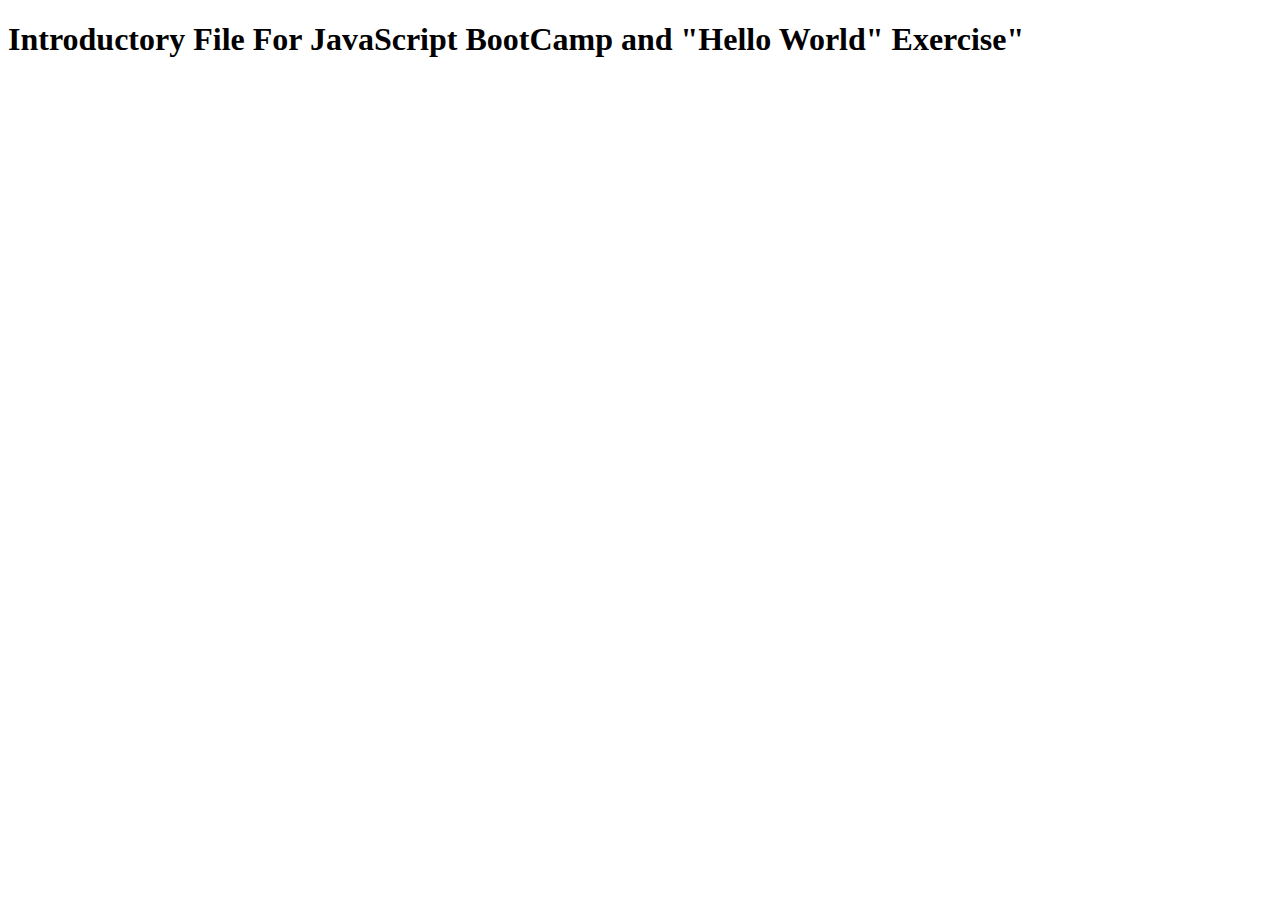
<file: index.html>
<!DOCTYPE html>
<html lang="en">

<head>
    <meta charset="UTF-8">
    <title>JavaScript Essentials</title>
</head>

<body>
    <h1>Introductory File For JavaScript BootCamp and "Hello World" Exercise"</h1>
</body>
<!--
    <script>
        console.log('Hello World!');
    </script> -->
<script src="script.js"></script>


</html>
</file>
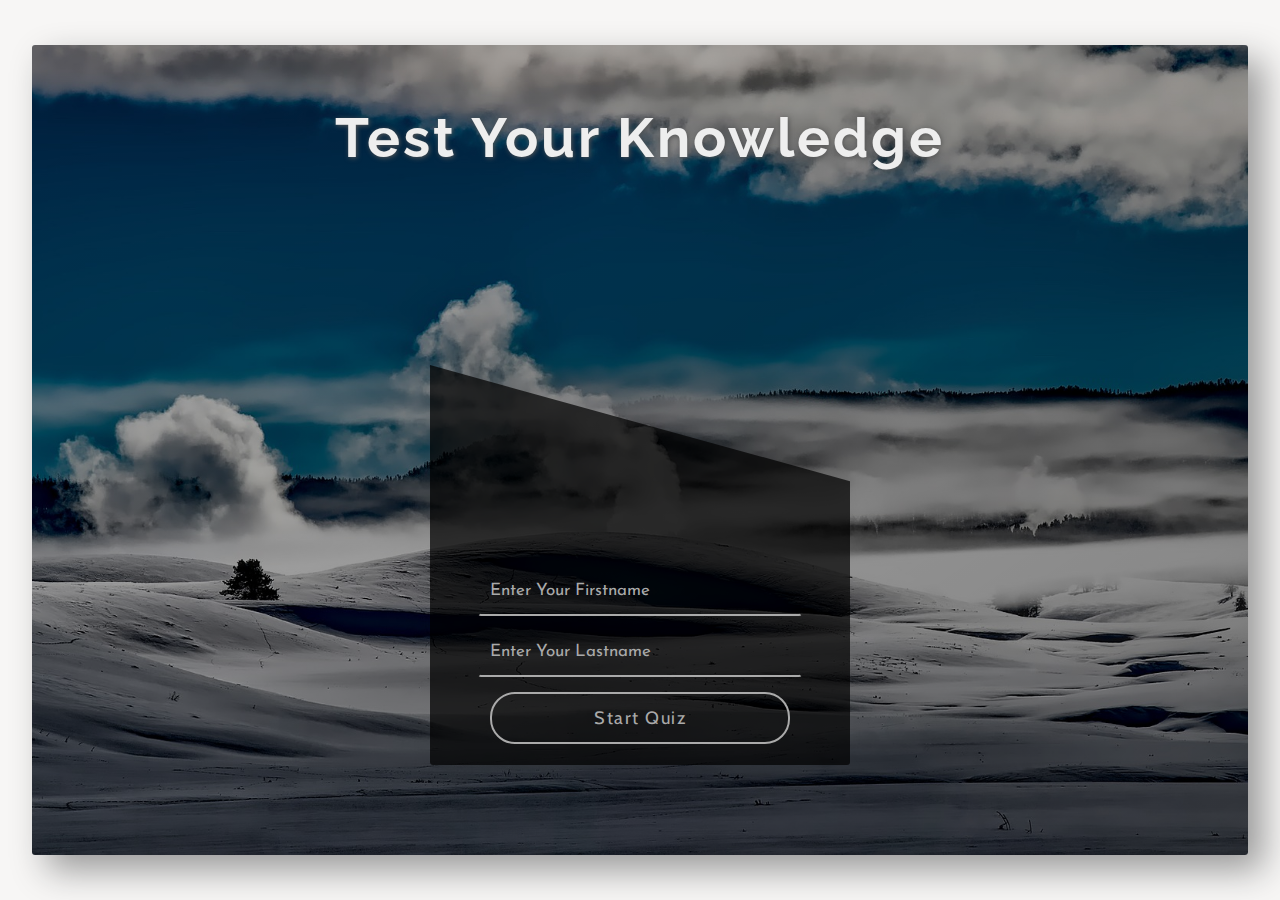
<file: Knowledge Quiz App/index.html>
<!DOCTYPE html>
<html lang="en">

<head>
    <meta charset="UTF-8">
    <title>Quiz</title>
    <link href="https://fonts.googleapis.com/css?family=Cabin" rel="stylesheet">
    <link rel="stylesheet" href="style.css">
    <link href="https://fonts.googleapis.com/css?family=Cormorant+Garamond|Inconsolata" rel="stylesheet">
    <link href="https://fonts.googleapis.com/css?family=Crimson+Text|Raleway" rel="stylesheet">
    <link href="https://fonts.googleapis.com/css?family=Josefin+Sans" rel="stylesheet">

</head>

<body>
    <!-- **************************************
 ***********START LANDING PAGE*************
 **************************************-->
    <section class="landing-page-container">

        <div class="landing-page-wrapper">
            <h1 id="landing-page-heading">Test Your Knowledge</h1>
            <div class="landing-inputs-wrapper">
                <input type="text" id="firstname" class="fullname" placeholder="Enter Your Firstname">
                <input type="text" id="lastname" class="fullname" placeholder="Enter Your Lastname">
                <button id="start-quiz-btn">Start Quiz</button>
            </div>
        </div>

    </section>
    <!-- ************************************
 ***********END LANDING PAGE*************
 **************************************-->

    <!-- *************************************
***********START ADMIN SECTION***********
**************************************-->
    <section class="admin-panel-container" style="display:none">

        <div class='admin-panel-wrapper'>
            <div class="header">
                <h2>Add Questions</h2>
                <a href=""><button id="admin-logout-btn">Logout</button></a>
            </div>

            <div class="forms-wrapper">
                <button id="question-update-btn">Update</button>
                <button id="question-delete-btn">Delete</button>

                <textarea id="new-question-text" cols="" rows="" placeholder="New Question"></textarea>
                <div class="admin-options-container">
                    <div class="admin-option-wrapper">
                        <input type="radio" class="admin-option-0" name="answer" value="0">
                        <input type="text" class="admin-option admin-option-0" value="">
                    </div>
                    <div class="admin-option-wrapper">
                        <input type="radio" class="admin-option-1" name="answer" value="1">
                        <input type="text" class="admin-option admin-option-1" value="">
                    </div>
                </div>

                <button id="question-insert-btn">Insert</button>
            </div>

            <button id="questions-clear-btn">Clear List</button>
        </div>

        <div class="results-list-container">
            <div class="clear">
                <h2>Results</h2>
                <button id="results-clear-btn">Clear Results</button>
            </div>
            <div class="results-list-wrapper">

                <!--
           <p class="person person-1"><span class="person-1">Nick Smith - 5 Points</span><button id="delete-result-btn_1" class="delete-result-btn">Delete</button></p>  
          -->
            </div>
        </div>

        <div class="inserted-questions-wrapper">
            <!-- <p><span>1. Question Text</span><button id="question-1">Edit</button></p> -->
        </div>

    </section>
    <!-- *************************************
   ***********END ADMIN SECTION***********
   **************************************-->


    <!-- *************************************
 ***********START QUIZ SECTION************
 **************************************-->
    <section class="quiz-container" style="display:none">
        <div class="quiz-wrapper">

            <h2 id="asked-question-text">Why do you want to become developer?</h2>

            <div class="instant-answer-container">
                <img id="emotion" src="images/happy.png">
                <div id="instant-answer-wrapper">
                    <p id="instant-answer-text">This is a correct answer</p>
                    <button id="next-question-btn">Next</button>
                </div>
            </div>

            <div class="quiz-options-wrapper">
                <div class="choice-0"><span class="choice-0">A</span>
                    <p class="choice-0">test1</p>
                </div>
                <div class="choice-1"><span class="choice-1">B</span>
                    <p class="choice-1">test2</p>
                </div>
                <div class="choice-2"><span class="choice-2">C</span>
                    <p class="choice-2">test3</p>
                </div>
                <div class="choice-3"><span class="choice-3">D</span>
                    <p class="choice-3">test4</p>
                </div>
            </div>

        </div>

        <!--***********PROGRESS BAR***********-->
        <div class="progressBar">
            <p id="progress">2/20</p>
            <progress value="30" max="100"></progress>
        </div>
    </section>
    <!-- ************************************
 ***********END QUIZ SECTION*************
 **************************************-->

    <!-- **************************************
 ***********START FINAL RESULT PAGE********
 **************************************-->
    <section class="final-result-container" style="display:none">
        <div class="final-result-wrapper">
            <div class="final-result">
                <a href=""><button id="final-logout-btn">Logout</button></a>
                <h2 id="final-score-text">Nick Doe -- 56</h2>
            </div>
        </div>
    </section>
    <!-- *************************************
 ***********END FINAL RESULT PAGE*********
 **************************************-->
</body>
<script src="script.js"></script>

</html>
</file>
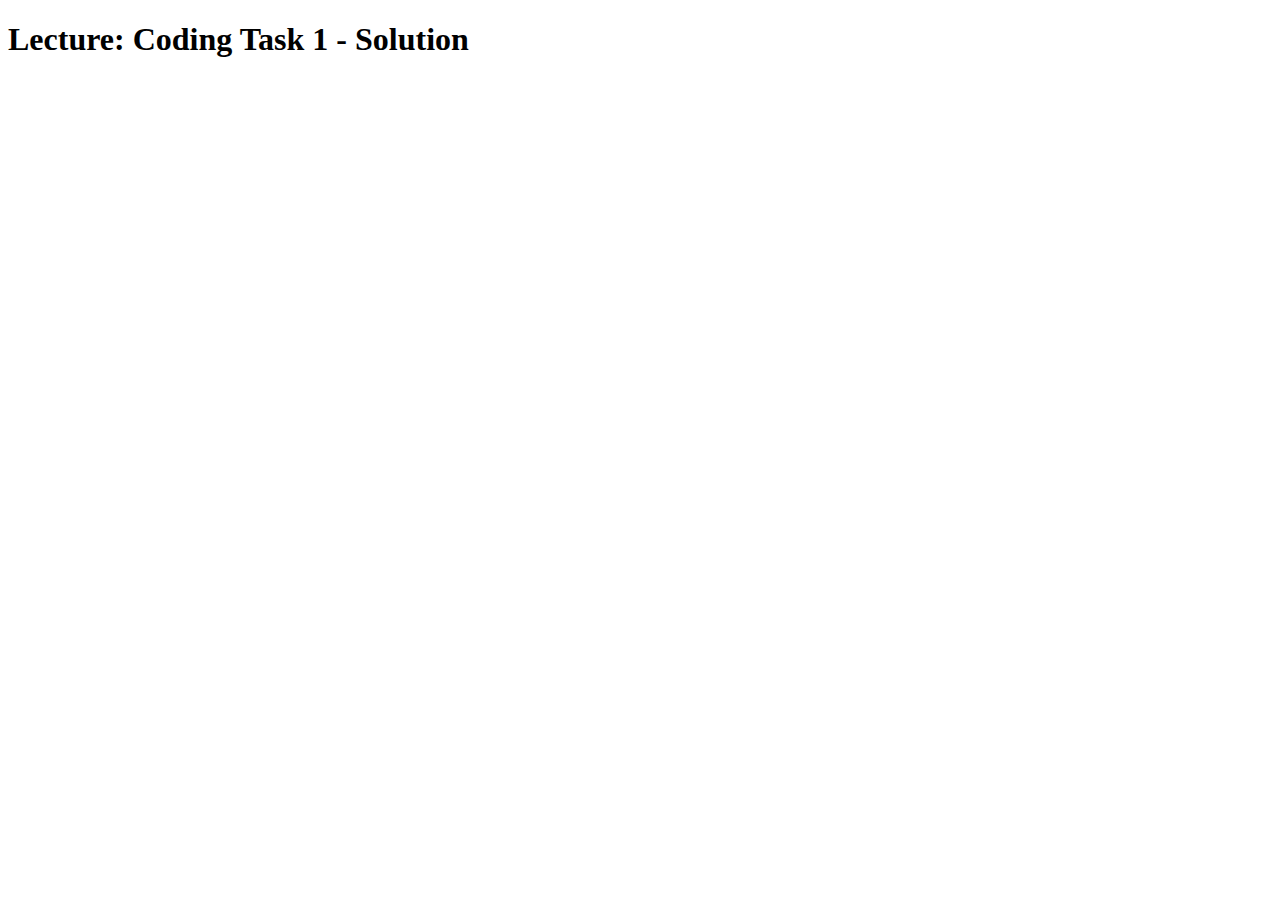
<file: Coding Task 1/CodingExercise1.html>
<!DOCTYPE html>
<html lang="en">

<head>
    <meta charset="UTF-8">
    <title>JavaScript Essentials</title>
</head>

<body>
    <h1>Lecture: Coding Task 1 - Solution</h1>
</body>
<script src="CodingExercise1.js"></script>

</html>
</file>
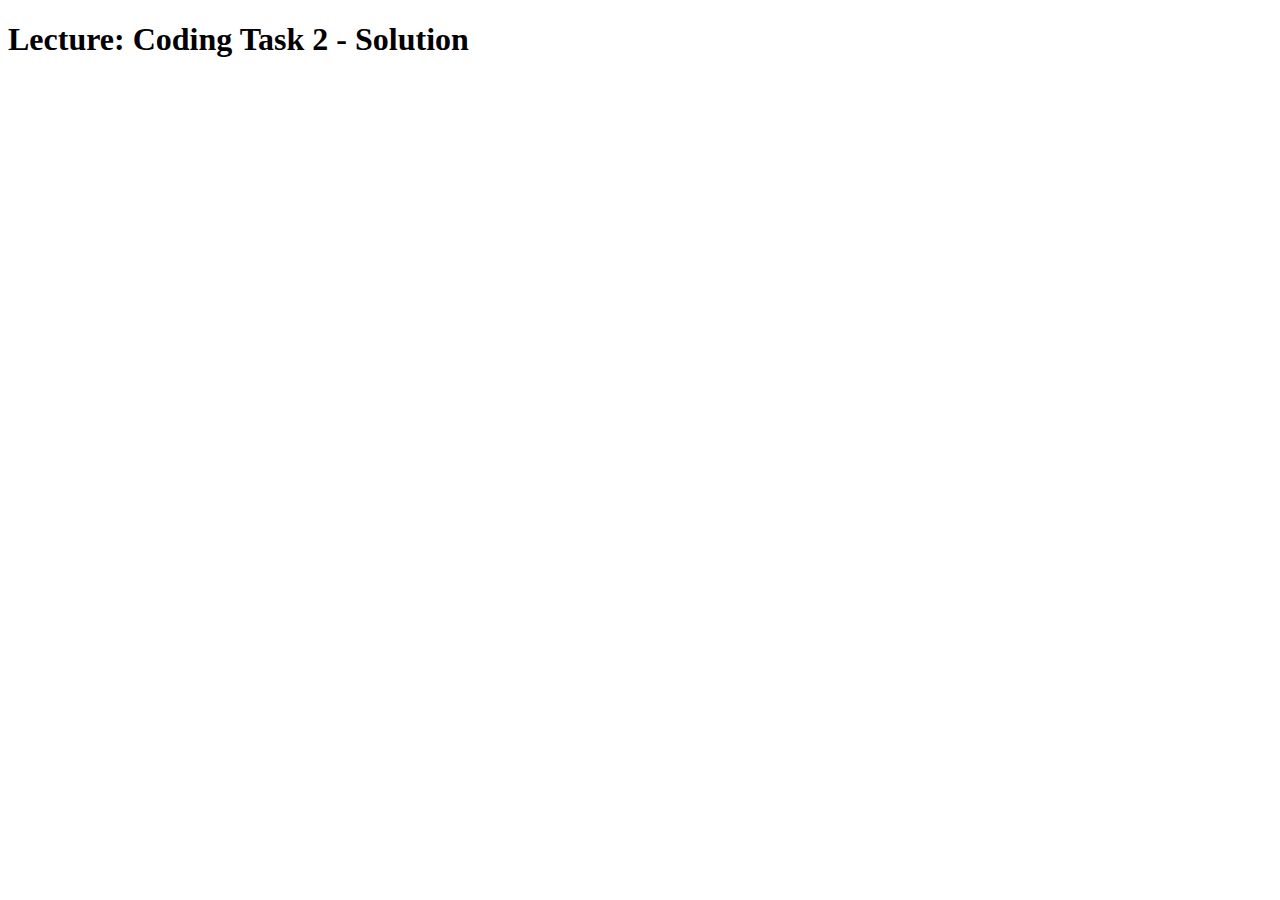
<file: CodingTask2/CodingTask2.html>
<!DOCTYPE html>
<html lang="en">

<head>
    <meta charset="UTF-8">
    <title>From Basics To Intermediate JavaScript</title>
</head>

<body>
    <h1>Lecture: Coding Task 2 - Solution</h1>
</body>
<script src="CodingTask2.js"></script>

</html>
</file>
<file: Knowledge Quiz App/style.css>
* {
    margin: 0;
    padding: 0;
}

body {
    background-color: rgba(227, 226, 223, .3);
}


/**************************************
*********START LANDING SECTION*********
**************************************/

section.landing-page-container {
    height: 100vh;
    width: 100%;
    overflow: hidden;
}

div.landing-page-wrapper {
    background: linear-gradient(to bottom right, rgba(0, 0, 0, .3), rgba(0, 0, 0, .5)), url("images/landing-bg.jpg") no-repeat center;
    font-family: 'Raleway', sans-serif;
    height: 90vh;
    width: 95%;
    margin: 5vh 2.5%;
    position: relative;
    box-shadow: 15px 15px 35px #999;
    background-size: cover;
    border-radius: 3px;
    animation: fade .8s;
}

h1#landing-page-heading {
    text-align: center;
    font-size: 55px;
    color: #eee;
    text-shadow: 1px 1px 5px #555;
    letter-spacing: 3px;
    padding-top: 60px;
}

div.landing-inputs-wrapper {
    clip-path: polygon(100% 34%, 100% 35%, 100% 100%, 0 100%, 0 7%);
    background: rgba(0, 0, 0, .7);
    padding: 220px 10px 10px 10px;
    width: 400px;
    height: 200px;
    position: absolute;
    top: 50%;
    left: 50%;
    transform: translate(-50%, -50%);
    color: #fff;
    border-radius: 3px;
    margin-top: 100px;
    animation: fade 1.5s;
}

@keyframes fade {
    0% {
        opacity: 0;
    }
    100% {
        opacity: 1;
    }
}

div.landing-inputs-wrapper input {
    width: 300px;
    font-size: 17px;
    font-family: 'Josefin Sans', sans-serif;
    padding: 15px 10px;
    margin: 10px auto;
    background: transparent;
    border-radius: 3px;
    color: #eee;
    outline: none;
    border-color: transparent;
    border-bottom: 2px solid #aaa;
    transition: all .3s;
    display: block;
}

div.landing-inputs-wrapper input::-webkit-input-placeholder {
    /* Chrome/Opera/Safari */
    color: #aaa;
}

div.landing-inputs-wrapper input::-moz-placeholder {
    /* Firefox 19+ */
    color: #aaa;
}

div.landing-inputs-wrapper input:focus {
    border-bottom: 2px solid #fff;
    border-bottom: 2px solid #fff;
}

#start-quiz-btn {
    font-family: 'Cabin', sans-serif;
    width: 300px;
    padding: 13px 10px;
    margin: 15px auto;
    font-size: 18px;
    letter-spacing: 1.5px;
    border-radius: 25px;
    border: 2px solid #aaa;
    outline: none;
    color: #aaa;
    background: transparent;
    display: block;
    transform: translateX(0px);
    transition: all .3s;
}

#start-quiz-btn:hover {
    border: 2px solid #fff;
    color: #fff;
    transform: translateX(-1px);
}


/**************************************
***********END LANDING SECTION*********
**************************************/


/**************************************
*********START ADMIN SECTION***********
**************************************/

section.admin-panel-container {
    height: 90vh;
    width: 95%;
    margin: 5vh 2.5%;
    position: relative;
    background: linear-gradient(to bottom right, rgba(0, 0, 0, .3), rgba(0, 0, 0, .7)), url("images/admin-bg.jpg") no-repeat center;
    box-shadow: 15px 15px 35px #999;
    background-size: cover;
    overflow: hidden;
    animation: fade .8s;
}

div.admin-panel-wrapper {
    width: 60%;
    height: 65%;
    position: absolute;
    left: 40px;
    top: 40px;
    background: rgba(0, 0, 0, .65);
    border-radius: 3px;
    overflow: auto;
}

div.admin-panel-wrapper::-webkit-scrollbar {
    background: rgba(0, 0, 0, .2);
    width: 15px
}

div.admin-panel-wrapper::-webkit-scrollbar-thumb {
    background-color: #333;
}

div.header {
    overflow: hidden;
}

div.header h2 {
    font-family: 'Josefin Sans', sans-serif;
    font-size: 30px;
    text-align: left;
    width: 50%;
    float: left;
    padding: 20px;
    color: #fff;
}

div.forms-wrapper {
    width: 80%;
    margin: 1% auto;
}

#new-question-text {
    font-family: 'Josefin Sans', sans-serif;
    font-size: 18px;
    color: #eee;
    max-width: 500px;
    min-width: 300px;
    width: 50%;
    height: 60px;
    border-radius: 2px;
    border: .5px solid #eee;
    display: block;
    margin: 10px 0 10px 80px;
    padding: 7px;
    outline: none;
    background: #444;
    transition: all .5s;
}

#new-question-text:focus {
    border: .5px solid #3b8beb;
    background: #555;
}

div.admin-option-wrapper {
    position: relative;
    width: 70%;
}

div.forms-wrapper input[type="text"] {
    width: 300px;
    font-family: 'Josefin Sans', sans-serif;
    font-size: 17px;
    color: #eee;
    display: block;
    margin: 10px 0 10px 80px;
    padding: 10px 5px;
    border-radius: 2px;
    border: .5px solid #eee;
    outline: none;
    background: #444;
    animation: fade .5s;
    transition: all .5s;
}

div.forms-wrapper input[type="text"]:focus {
    border: .5px solid #3b8beb;
    background: #555;
}

div.forms-wrapper input[type="radio"] {
    position: absolute;
    left: 60px;
    top: 15px;
}

#question-insert-btn {
    font-family: 'Cabin', sans-serif;
    margin-left: 80px;
    padding: 10px 10px;
    width: 120px;
    color: #eee;
    font-size: 16px;
    letter-spacing: 1.5px;
    background: #222;
    border-radius: 25px;
    outline: none;
    border: 1px solid #ccc;
    transition: background .3s, border .3s, box-shadow .3s;
}

#question-insert-btn:hover {
    color: #eee;
    border: 1px solid #fff;
    background: #555;
}

#admin-logout-btn {
    font-family: 'Cabin', sans-serif;
    font-size: 15px;
    float: right;
    margin: 20px;
    background-color: #222;
    border-radius: 25px;
    width: 110px;
    letter-spacing: 1.5px;
    color: #eee;
    padding: 10px;
    border: 1px solid #ccc;
    outline: none;
    transition: all .3s;
}

#admin-logout-btn:hover {
    color: #fff;
    border: 1px solid #fff;
    background-color: #555;
}

#questions-clear-btn {
    letter-spacing: 1.5px;
    font-family: 'Cabin', sans-serif;
    color: #eee;
    font-size: 16px;
    padding: 10px;
    border-radius: 25px;
    width: 120px;
    background: #222;
    position: absolute;
    right: 15px;
    bottom: 20px;
    border: 1px solid #ccc;
    outline: none;
    transition: all .3s;
}

#questions-clear-btn:hover {
    border: 1px solid #fff;
    background: #555;
}

#question-update-btn {
    font-family: 'Cabin', sans-serif;
    padding: 10px;
    margin-left: 80px;
    width: 110px;
    color: #eee;
    font-size: 16px;
    letter-spacing: 1.5px;
    background: #222;
    border-radius: 25px;
    border: 1px solid #ccc;
    outline: none;
    visibility: hidden;
    transition: background .3s, border .3s, box-shadow .3s;
}

#question-update-btn:hover {
    border: 1px solid #fff;
    background: #555;
    color: #fff;
}

#question-delete-btn {
    font-family: 'Cabin', sans-serif;
    margin-left: 80px;
    padding: 10px;
    width: 110px;
    color: #eee;
    font-size: 16px;
    letter-spacing: 1.5px;
    background: #222;
    border-radius: 25px;
    border: 1px solid #ccc;
    outline: none;
    visibility: hidden;
    transition: background .3s, border .3s, box-shadow .3s;
}

#question-delete-btn:hover {
    border: 1px solid #fff;
    background: #555;
}

div.inserted-questions-wrapper {
    padding: 10px 0;
    width: 60%;
    height: 20%;
    position: absolute;
    left: 40px;
    bottom: 40px;
    background: rgba(0, 0, 0, .65);
    border-radius: 3px;
    overflow: auto;
}

div.inserted-questions-wrapper::-webkit-scrollbar {
    background: rgba(0, 0, 0, .2);
    width: 15px;
}

div.inserted-questions-wrapper::-webkit-scrollbar-thumb {
    background-color: #333;
}

div.inserted-questions-wrapper p {
    color: #eee;
    background: #444;
    padding: 6px 10px;
    width: 92%;
    margin: 5px auto;
    border-radius: 2px;
    border: 1px solid #ccc;
    transition: background .3s;
}

div.inserted-questions-wrapper p:hover {
    border: 1px solid #fff;
    background: #555;
}

div.inserted-questions-wrapper p span {
    font-family: 'Josefin Sans', sans-serif;
    font-size: 16px;
}

div.inserted-questions-wrapper p button {
    font-family: 'Cabin', sans-serif;
    float: right;
    color: #eee;
    padding: 4px 10px;
    margin-top: -4px;
    border: 1px solid #ccc;
    border-radius: 25px;
    letter-spacing: 1.5px;
    background-color: #222;
    transition: all .3s;
}

div.inserted-questions-wrapper p button:hover {
    background: #777;
    border: 1px solid #fff;
}

div.results-list-container {
    width: 30%;
    position: absolute;
    height: 90%;
    right: 35px;
    top: 5%;
    background: rgba(0, 0, 0, .65);
    border-radius: 3px;
    overflow: auto;
}

.clear {
    overflow: hidden;
}

div.results-list-container h2 {
    font-family: 'Josefin Sans', sans-serif;
    font-size: 30px;
    color: #eee;
    text-align: left;
    float: left;
    padding: 20px;
}

#results-clear-btn {
    font-family: 'Cabin', sans-serif;
    letter-spacing: 1.5px;
    float: right;
    margin: 10px;
    color: #eee;
    font-size: 16px;
    padding: 10px;
    border-radius: 25px;
    width: 130px;
    background: #222;
    outline: none;
    border: 1px solid #ccc;
    transition: all .3s;
}

#results-clear-btn:hover {
    border: 1px solid #fff;
    background: #555;
    color: #fff;
}

div.results-list-container::-webkit-scrollbar {
    background: rgba(0, 0, 0, .2);
    width: 15px
}

div.results-list-container::-webkit-scrollbar-thumb {
    background-color: #333;
}

div.results-list-container p {
    font-family: 'Josefin Sans', sans-serif;
    width: 90%;
    padding: 5px;
    margin: 10px auto;
    text-align: center;
    border-radius: 2px;
    border: 1px solid #ccc;
    text-transform: capitalize;
    overflow: hidden;
    color: #eee;
    background: #444;
    transition: background .3s, border .3s;
}

div.results-list-container p:hover {
    border: 1px solid #eee;
    background: #555;
}

div.results-list-container p span {
    margin: 5px;
    float: left;
    font-size: 17px;
}

.delete-result-btn {
    font-family: 'Cabin', sans-serif;
    letter-spacing: 1.5px;
    display: block;
    float: right;
    padding: 5px 10px;
    border-radius: 25px;
    color: #eee;
    background: #222;
    border: 1px solid #ccc;
    outline: none;
    transition: background .3s, border .3s;
}

.delete-result-btn:hover {
    background: #777;
    border: 1px solid #fff;
}


/**************************************
***********END LANDING SECTION*********
**************************************/


/**************************************
***********START QUIZ SECTION**********
**************************************/

section.quiz-container {
    height: 90vh;
    width: 95%;
    margin: 5vh 2.5%;
    position: relative;
    background: linear-gradient(to bottom right, rgba(0, 0, 0, .35), rgba(0, 0, 0, .75)), url("images/quiz-bg.jpg") no-repeat center;
    box-shadow: 0px 10px 25px #aaa;
    background-size: cover;
    overflow: hidden;
    animation: fade .8s;
}

div.quiz-wrapper {
    position: absolute;
    width: 60%;
    height: 80vh;
    background: rgba(0, 0, 0, .65);
    margin: 5vh 5% 5vh 3%;
    border-radius: 3px;
    overflow: auto;
}

div.quiz-wrapper::-webkit-scrollbar {
    background: rgba(0, 0, 0, .2);
    width: 15px
}

div.quiz-wrapper::-webkit-scrollbar-thumb {
    background-color: #333;
}

h2#asked-question-text {
    font-family: 'Raleway', sans-serif;
    color: #eee;
    text-indent: 15px;
    font-size: 26px;
    width: 90%;
    margin: 30px auto 10px auto;
}

div.instant-answer-container {
    width: 80%;
    margin: auto;
    position: relative;
    opacity: 0;
}

div#instant-answer-wrapper {
    border-radius: 5px;
    padding: 10px;
    overflow: hidden;
}

div#instant-answer-wrapper::before {
    content: " ";
    height: 0;
    position: absolute;
    width: 0;
    z-index: 1;
    left: 43px;
    bottom: 16px;
    border: medium solid white;
    border-width: 8px 8px 8px 0;
    border-color: transparent #eee transparent transparent;
}

#emotion {
    display: block;
    float: left;
    margin: 14px 15px;
}

div.red {
    border: 1px solid #e62739;
    background-color: rgba(250, 0, 0, .3);
}

div.green {
    border: 1px solid #4CAF50;
    background-color: rgba(0, 250, 0, .2);
}

div#instant-answer-wrapper p {
    font-family: 'Josefin Sans', sans-serif;
    color: #eee;
    float: left;
    width: 80%;
    margin-top: 8px;
}

div#instant-answer-wrapper button {
    font-family: 'Cabin', sans-serif;
    display: inline;
    float: right;
    padding: 4px 10px;
    background: #222;
    outline: none;
    border: 1px solid #eee;
    color: #eee;
    border-radius: 25px;
    letter-spacing: 1.5px;
    font-size: 16px;
    transition: background .3s, color .3s, border .3s;
}

div#instant-answer-wrapper button:hover {
    background: #777;
    color: #fff;
    border: 1px solid #fff;
}

div.quiz-options-wrapper {
    width: 80%;
    margin: 40px auto 0 auto;
}

div.quiz-options-wrapper div {
    margin-bottom: 20px;
    border: 1px solid #eee;
    border-radius: 3px;
    padding: 20px 0;
    position: relative;
    transition: all .5s;
    background-color: #444;
    overflow: hidden;
    animation: fade 1s;
}

div.quiz-options-wrapper div:hover {
    border: 1px solid #fff;
    bottom: .5px;
    background-color: #555;
    cursor: pointer;
}

div.quiz-options-wrapper div:hover>p {
    color: #fff;
}

div.quiz-options-wrapper div span {
    display: block;
    padding: 5px 10px;
    float: left;
    text-align: center;
    margin-left: 20px;
    font-size: 25px;
    border: 1px solid #eee;
    color: #eee;
    font-weight: bold;
    border-radius: 3px;
    transition: all .2s;
    background: rgba(65, 179, 163, .5)
}

div.quiz-options-wrapper div span::before {
    content: " ";
    height: 0;
    position: absolute;
    width: 0;
    z-index: 1;
    left: 31px;
    bottom: -0px;
    border: medium solid white;
    border-width: 10px 10px 10px 10px;
    border-color: #eee transparent transparent transparent;
    transition: all .2s;
}

div.quiz-options-wrapper div:hover>span {
    border: 1px solid #ddd;
    color: #fff;
    background-color: rgba(65, 179, 163, .7);
}

div.quiz-options-wrapper div:hover>span::before {
    border-color: #fff transparent transparent transparent;
}

div.quiz-options-wrapper div p {
    font-family: 'Josefin Sans', sans-serif;
    float: left;
    margin-left: 10px;
    font-size: 20px;
    color: #eee;
    transition: all .2s;
}


/*PROGRES BAR*/

div.progressBar {
    font-family: 'Cormorant Garamond', serif;
    background: rgba(0, 0, 0, .65);
    position: absolute;
    right: 9%;
    width: 300px;
    height: 300px;
    margin-top: 15%;
    display: flex;
    justify-content: center;
}

div.progressBar progress {
    position: absolute;
    width: 250px;
    height: 25px;
    display: block;
    bottom: 40px;
}

progress {
    /* Reset the default appearance */
    -webkit-appearance: none;
    -moz-appearance: none;
    appearance: none;
}


/* Determinate */

progress[value] {
    /* Reset the default appearance */
    -webkit-appearance: none;
    -moz-appearance: none;
    appearance: none;
}


/* Indeterminate */

progress:not([value]) {
    /* Reset the default appearance */
    -webkit-appearance: none;
    -moz-appearance: none;
    appearance: none;
}

progress::-webkit-progress-bar {
    background: #aaa;
    box-shadow: 0 2px 3px rgba(0, 0, 0, 0.2) inset;
    border-radius: 25px;
    border: 1px solid #eee;
}

progress::-webkit-progress-value {
    background-color: #444;
    border-radius: 25px;
}

progress::-moz-progress-bar {
    background-color: #444;
    border-radius: 3px;
}

p#progress {
    border: 1px solid #eee;
    position: absolute;
    top: 70px;
    padding: 30px 40px;
    font-size: 75px;
    font-weight: bold;
    color: #eee;
    border-radius: 3px;
    background-color: #444;
}


/**************************************
*********END LANDING SECTION***********
**************************************/


/**************************************
******START FINAL RESULT SECTION*******
**************************************/

section.final-result-container {
    font-family: 'Raleway', sans-serif;
    height: 90vh;
    width: 95%;
    margin: 5vh 2.5%;
    position: relative;
    box-shadow: 0px 10px 25px #aaa;
    background: linear-gradient(to bottom right, rgba(0, 0, 0, .35), rgba(0, 0, 0, .75)), url("images/final-bg.jpeg") no-repeat center;
    background-size: cover;
    border-radius: 3px;
    animation: fade .8s;
}

div.final-result-wrapper {
    height: 90vh;
    width: 90%;
    margin: 5vh 5%;
    position: relative;
}

div.final-result {
    width: 70%;
    height: 70vh;
    position: absolute;
    top: 50%;
    left: 50%;
    transform: translate(-50%, -50%);
    background: rgba(0, 0, 0, .65);
    border-radius: 3px;
    overflow: auto;
}

h2#final-score-text {
    width: 80%;
    text-align: center;
    margin: 230px auto 0 auto;
    font-size: 25px;
    color: #eee;
}

button#final-logout-btn {
    font-family: 'Cabin', sans-serif;
    font-size: 16px;
    margin: 10px;
    padding: 10px;
    float: right;
    border-radius: 25px;
    width: 110px;
    letter-spacing: 1.5px;
    color: #eee;
    background: #222;
    outline: none;
    border: 1px solid #ccc;
    transition: all .3s;
}

button#final-logout-btn:hover {
    border: 1px solid #fff;
    background: #555;
}


/**************************************
******END FINAL RESULT SECTION*********
**************************************/
</file>
